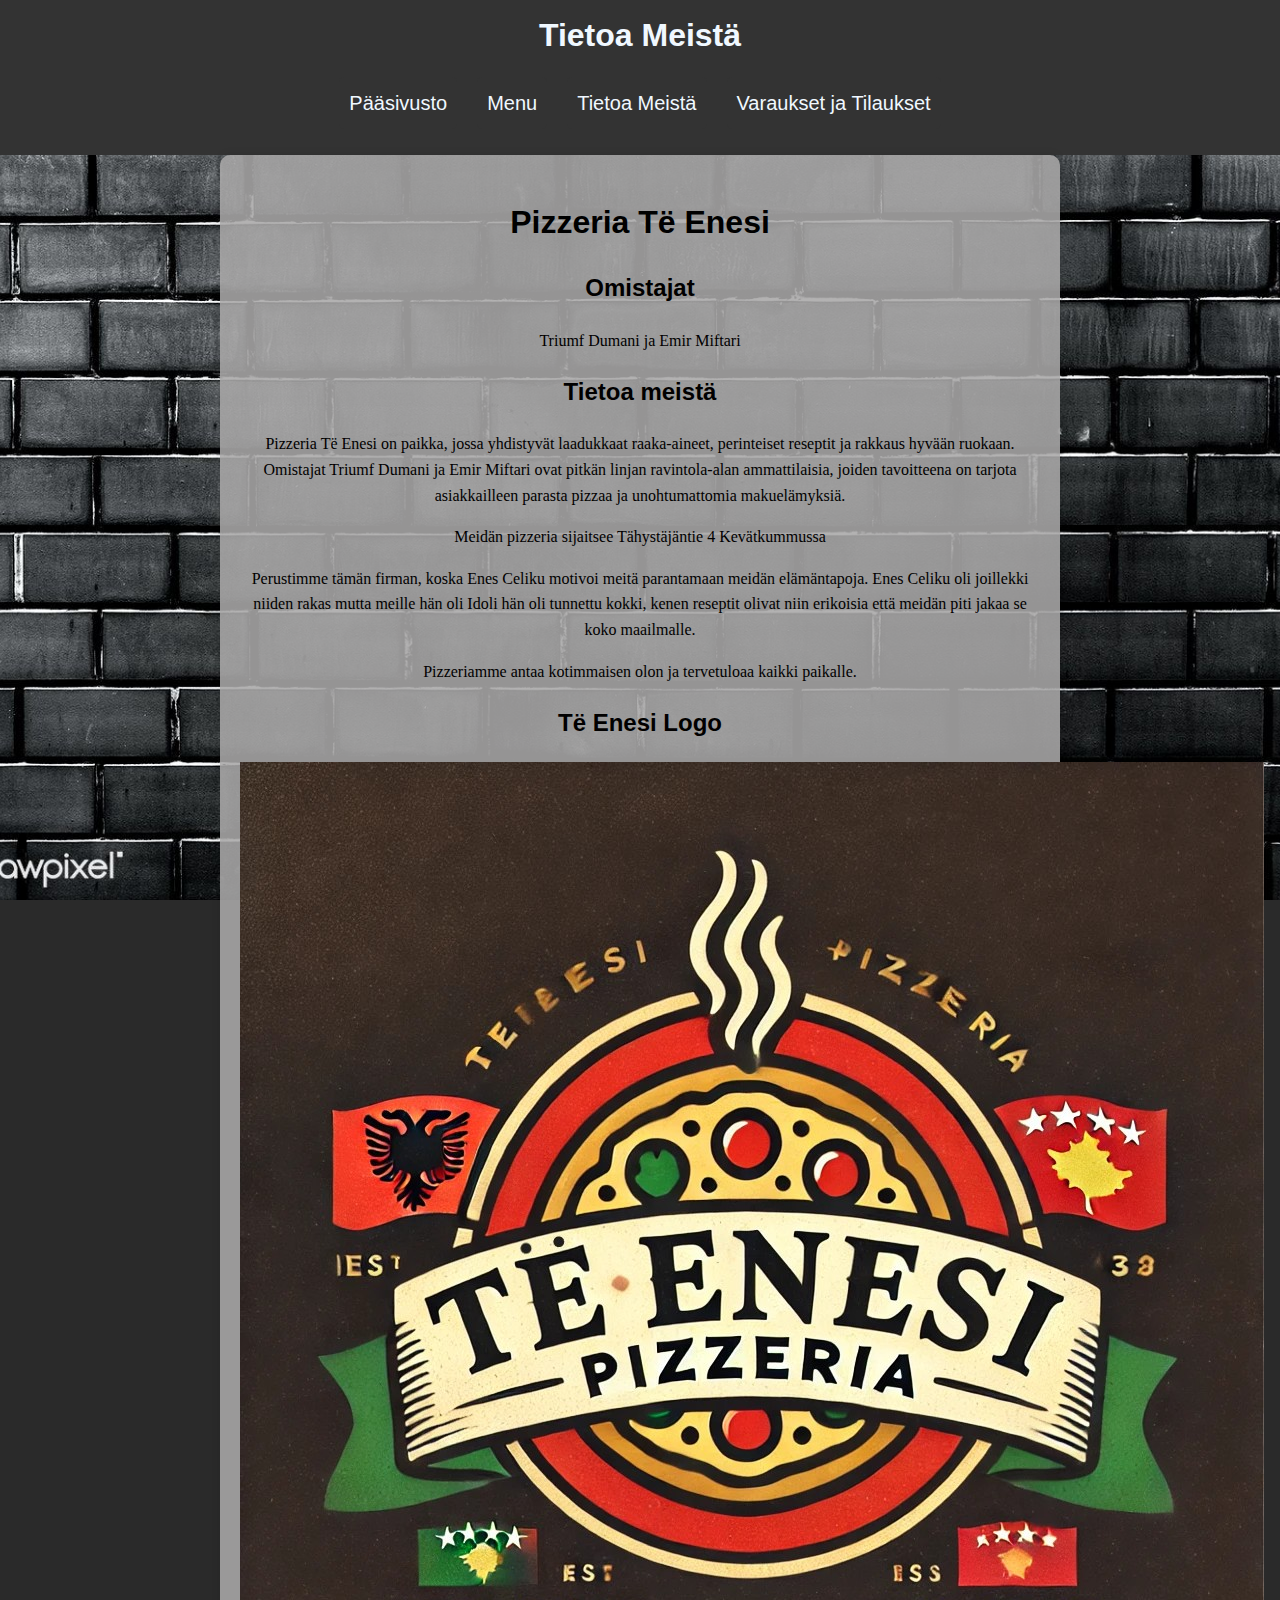
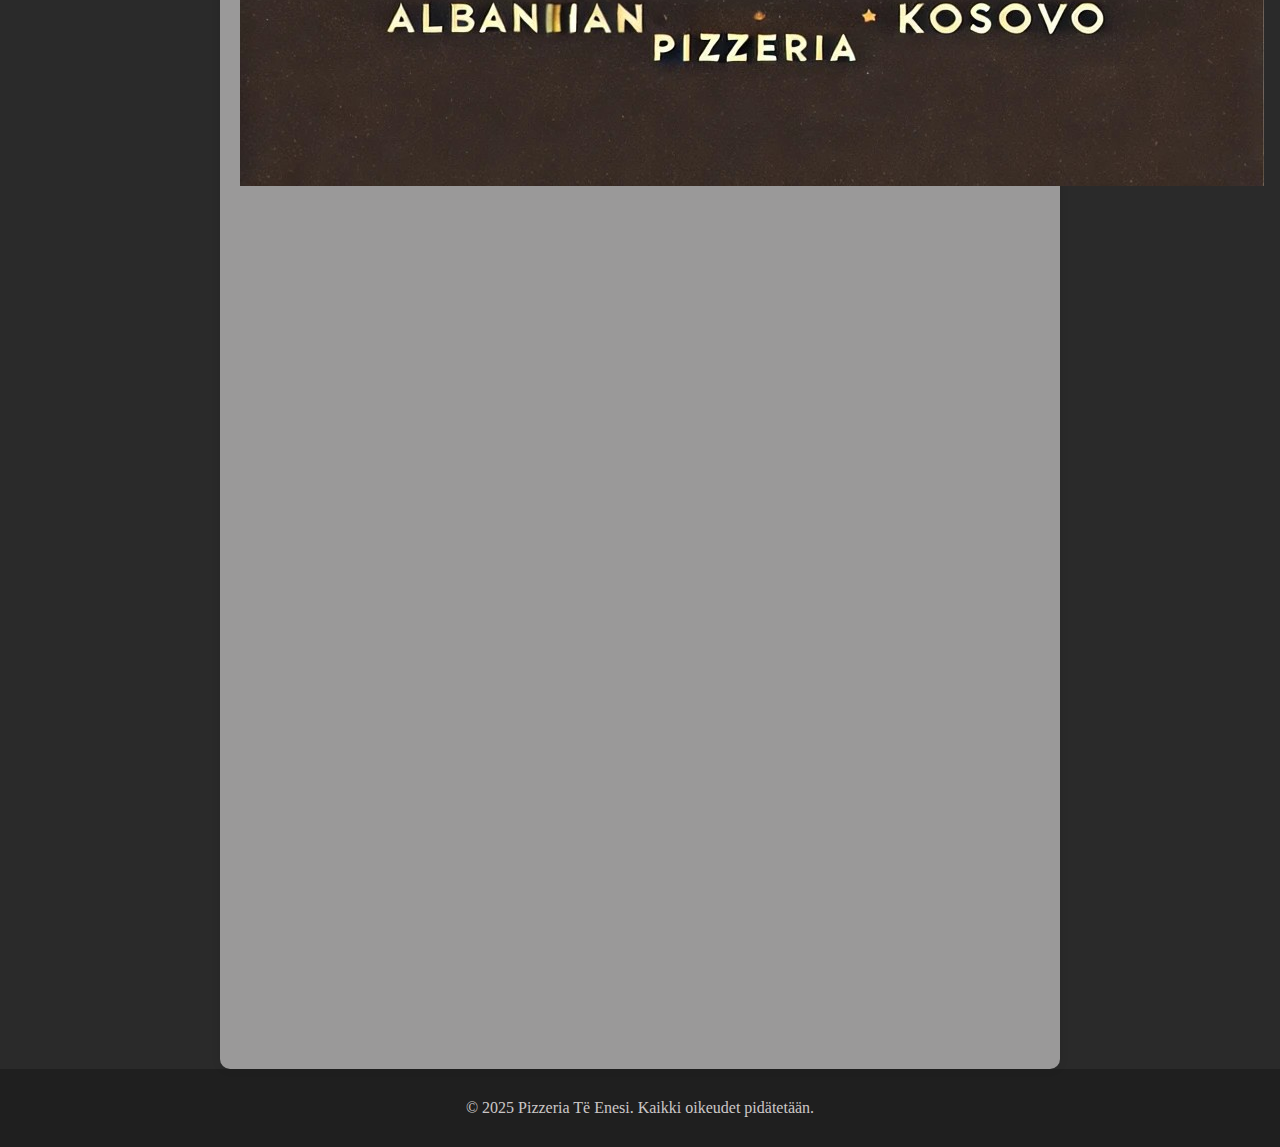
<file: Meistä.html>
<!DOCTYPE html>
<html lang="fi">
<head>
    <meta charset="UTF-8">
    <meta name="viewport" content="width=device-width, initial-scale=1.0">
    <link rel="stylesheet" href="Velin OF.css">
    <link rel="icon" type="image/png" href="Pizzeria.jpg">
    <style>
        .fade-in {
            opacity: 0;
            transform: translateY(30px);
            transition: opacity 0.8s ease-out, transform 0.8s ease-out;
        }
        
        .fade-in.show {
            opacity: 1;
            transform: translateY(0);
        }

        /* Mobile responsive styles */
        @media only screen and (max-width: 768px) {
            header {
                padding: 15px 10px;
            }
            
            header h1 {
                font-size: 1.8rem;
                text-align: center;
            }
            
            nav ul {
                flex-direction: column;
                align-items: center;
                padding: 0;
            }
            
            nav ul li {
                margin: 5px 0;
                width: 100%;
                text-align: center;
            }
            
            nav ul li a {
                display: block;
                padding: 10px;
                background: rgba(0,0,0,0.1);
                border-radius: 5px;
            }
            
            .container {
                padding: 10px;
            }
            
            .content-section {
                margin-bottom: 25px;
                padding: 15px;
                background: rgba(255,255,255,0.05);
                border-radius: 8px;
            }
            
            .content-section h1 {
                font-size: 1.6rem;
            }
            
            .content-section h2 {
                font-size: 1.4rem;
            }
            
            .image-container img {
                max-width: 100%;
                height: auto;
            }
            
            .map-container iframe {
                width: 100%;
                height: 300px;
            }
            
            .info-box {
                padding: 10px;
            }
            
            footer {
                padding: 15px;
                text-align: center;
            }
        }

        /* Smaller mobile devices */
        @media only screen and (max-width: 480px) {
            header h1 {
                font-size: 1.5rem;
            }
            
            .content-section h1 {
                font-size: 1.4rem;
            }
            
            .content-section h2 {
                font-size: 1.2rem;
            }
            
            .content-section p {
                font-size: 0.9rem;
            }
            
            .map-container iframe {
                height: 250px;
            }
        }
    </style>
    <title>Pizzeria Të Enesi – Tietoa Meistä</title>
</head>
<body>
    <header>
        <h1>Tietoa Meistä</h1>
        <nav>
            <ul>
                <li><a href="Index.html">Pääsivusto</a></li>
                <li><a href="Menu.html">Menu</a></li>
                <li><a href="Meistä.html">Tietoa Meistä</a></li>
                <li><a href="Varaukset.html">Varaukset ja Tilaukset</a></li>
            </ul>
        </nav>
    </header>

    <div class="container">
        <div class="content-section fade-in">
            <h1>Pizzeria Të Enesi</h1>
            <h2>Omistajat</h2>
            <p>Triumf Dumani ja Emir Miftari</p>
        </div>

        <div class="content-section fade-in">
            <h2>Tietoa meistä</h2>
            <p>Pizzeria Të Enesi on paikka, jossa yhdistyvät laadukkaat raaka-aineet, perinteiset reseptit ja rakkaus hyvään ruokaan. Omistajat Triumf Dumani ja Emir Miftari ovat pitkän linjan ravintola-alan ammattilaisia, joiden tavoitteena on tarjota asiakkailleen parasta pizzaa ja unohtumattomia makuelämyksiä.</p>
            <p>Meidän pizzeria sijaitsee Tähystäjäntie 4 Kevätkummussa</p>
            <p>Perustimme tämän firman, koska Enes Celiku motivoi meitä parantamaan meidän elämäntapoja. Enes Celiku oli joillekki niiden rakas mutta meille hän oli Idoli hän oli tunnettu kokki, kenen reseptit olivat niin erikoisia että meidän piti jakaa se koko maailmalle.</p>
            <p>Pizzeriamme antaa kotimmaisen olon ja tervetuloaa kaikki paikalle.</p>
        </div>

        <div class="content-section image-container fade-in">
            <h2>Të Enesi Logo</h2>
            <img src="Te-Enesi logo.jpg" alt="Të-Enesi Logo">
        </div>

        <div class="content-section map-container fade-in">
            <h2>Löydä meidät</h2>
            <iframe src="https://www.google.com/maps/embed?pb=!1m18!1m12!1m3!1d1971.1800680791298!2d25.699687877063486!3d60.39270367514671!2m3!1f0!2f0!3f0!3m2!1i1024!2i768!4f13.1!3m3!1m2!1s0x4691f4380bff5a65%3A0x1d62d6dfed77b384!2zVMOkaHlzdMOkasOkbnRpZSA0LCAwNjE1MCBQb3J2b28!5e0!3m2!1sfi!2sfi!4v1742896767654!5m2!1sfi!2sfi" width="1150" height="450" style="border:0;" allowfullscreen="" loading="lazy" referrerpolicy="no-referrer-when-downgrade"></iframe>
        </div>

        <div class="content-section fade-in">
            <h2>Aukioloajat</h2>
            <div class="info-box">
                <p><strong>Arkipäivisin:</strong> 10:00 - 21:00</p>
                <p><strong>Viikonloppuisin:</strong> 10:00 - 22:00</p>
            </div>
        </div>

        <div class="content-section fade-in">
            <h2>Yhteistiedot</h2>
            <div class="info-box">
                <p><strong>Sähköposti:</strong> <a href="mailto:ufidumani@gmail.com">ufidumani@gmail.com</a></p>
                <p><strong>Puhelin:</strong> <a href="tel:+358 45 667 9788">+358 45 667 9788</a></p>
            </div>
        </div>
    </div>

    <footer>
        <p>&copy; 2025 Pizzeria Të Enesi. Kaikki oikeudet pidätetään.</p>
    </footer>

    <script>
        document.addEventListener('DOMContentLoaded', function() {
            const fadeElements = document.querySelectorAll('.fade-in');
            
            const observer = new IntersectionObserver((entries) => {
                entries.forEach(entry => {
                    if (entry.isIntersecting) {
                        entry.target.classList.add('show');
                    }
                });
            }, {
                threshold: 0.1
            });

            fadeElements.forEach(element => {
                observer.observe(element);
            });
        });
    </script>
</body>
</html>
</file>
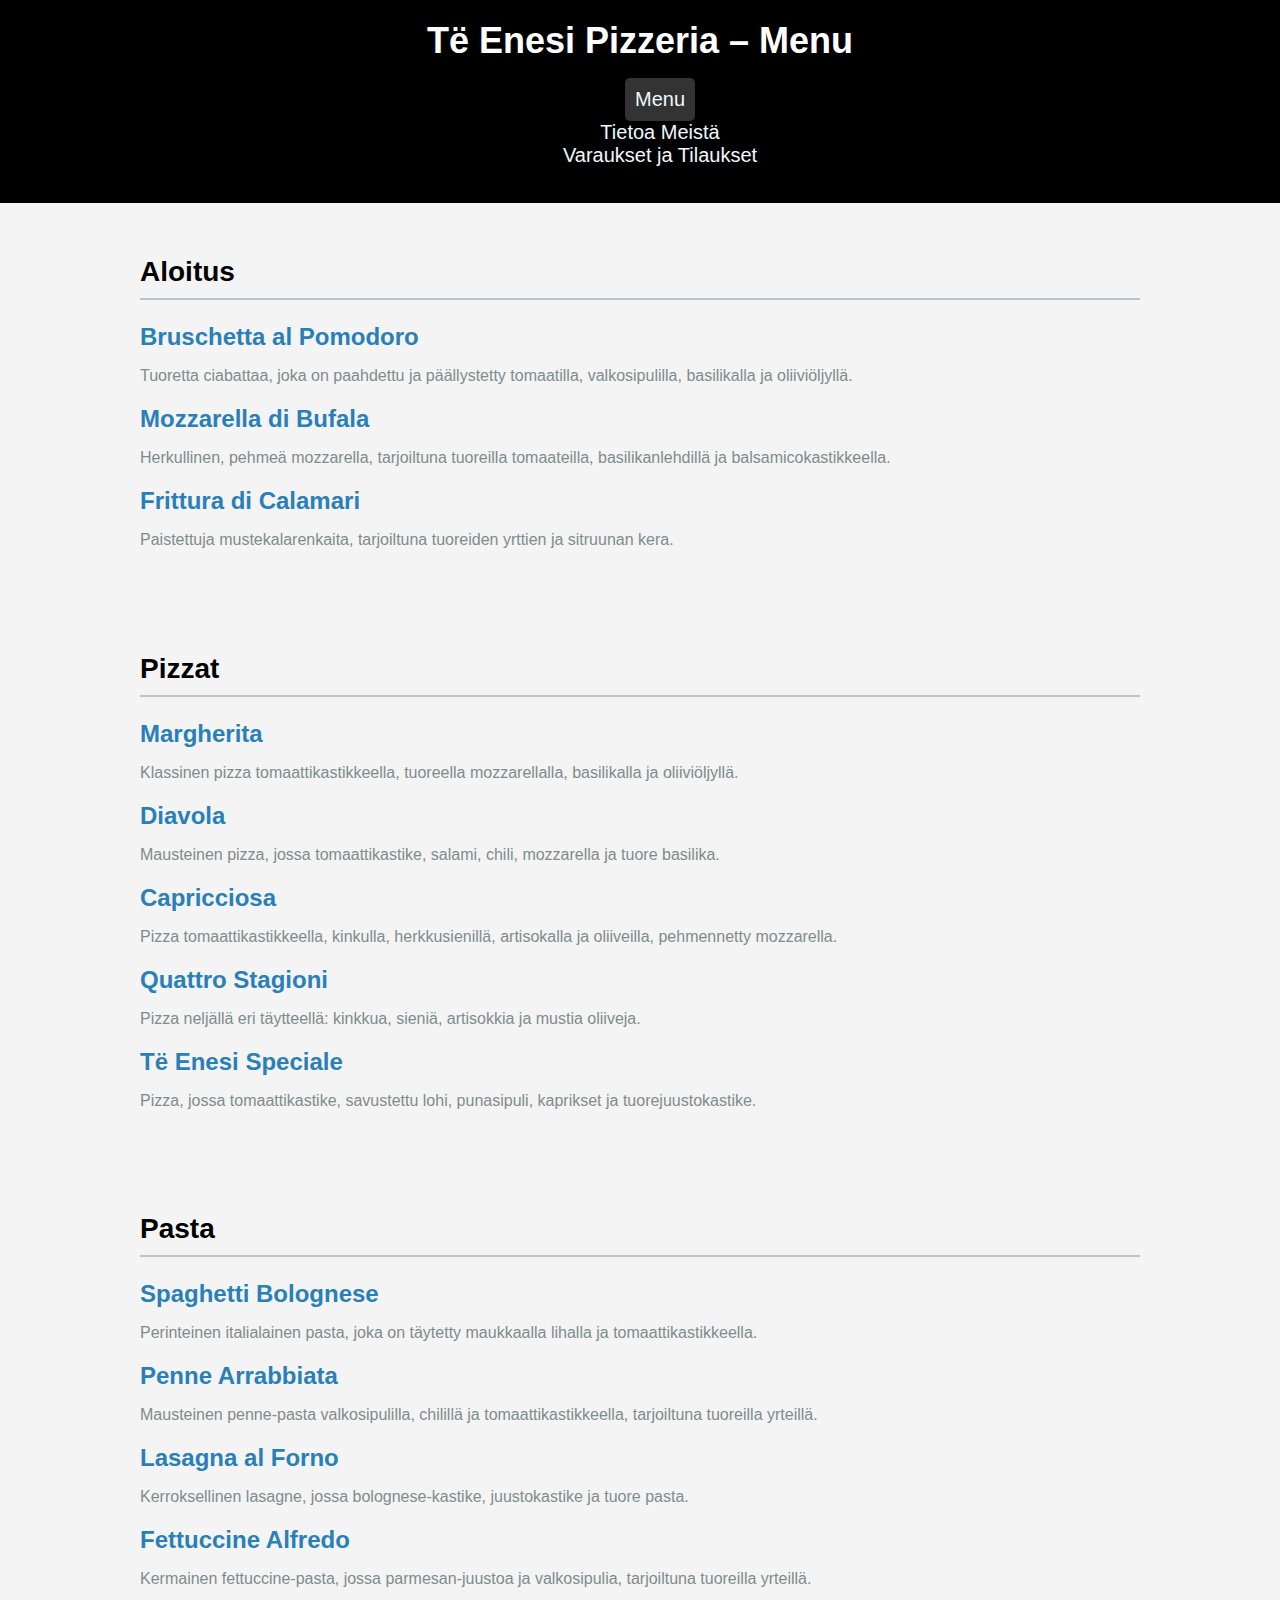
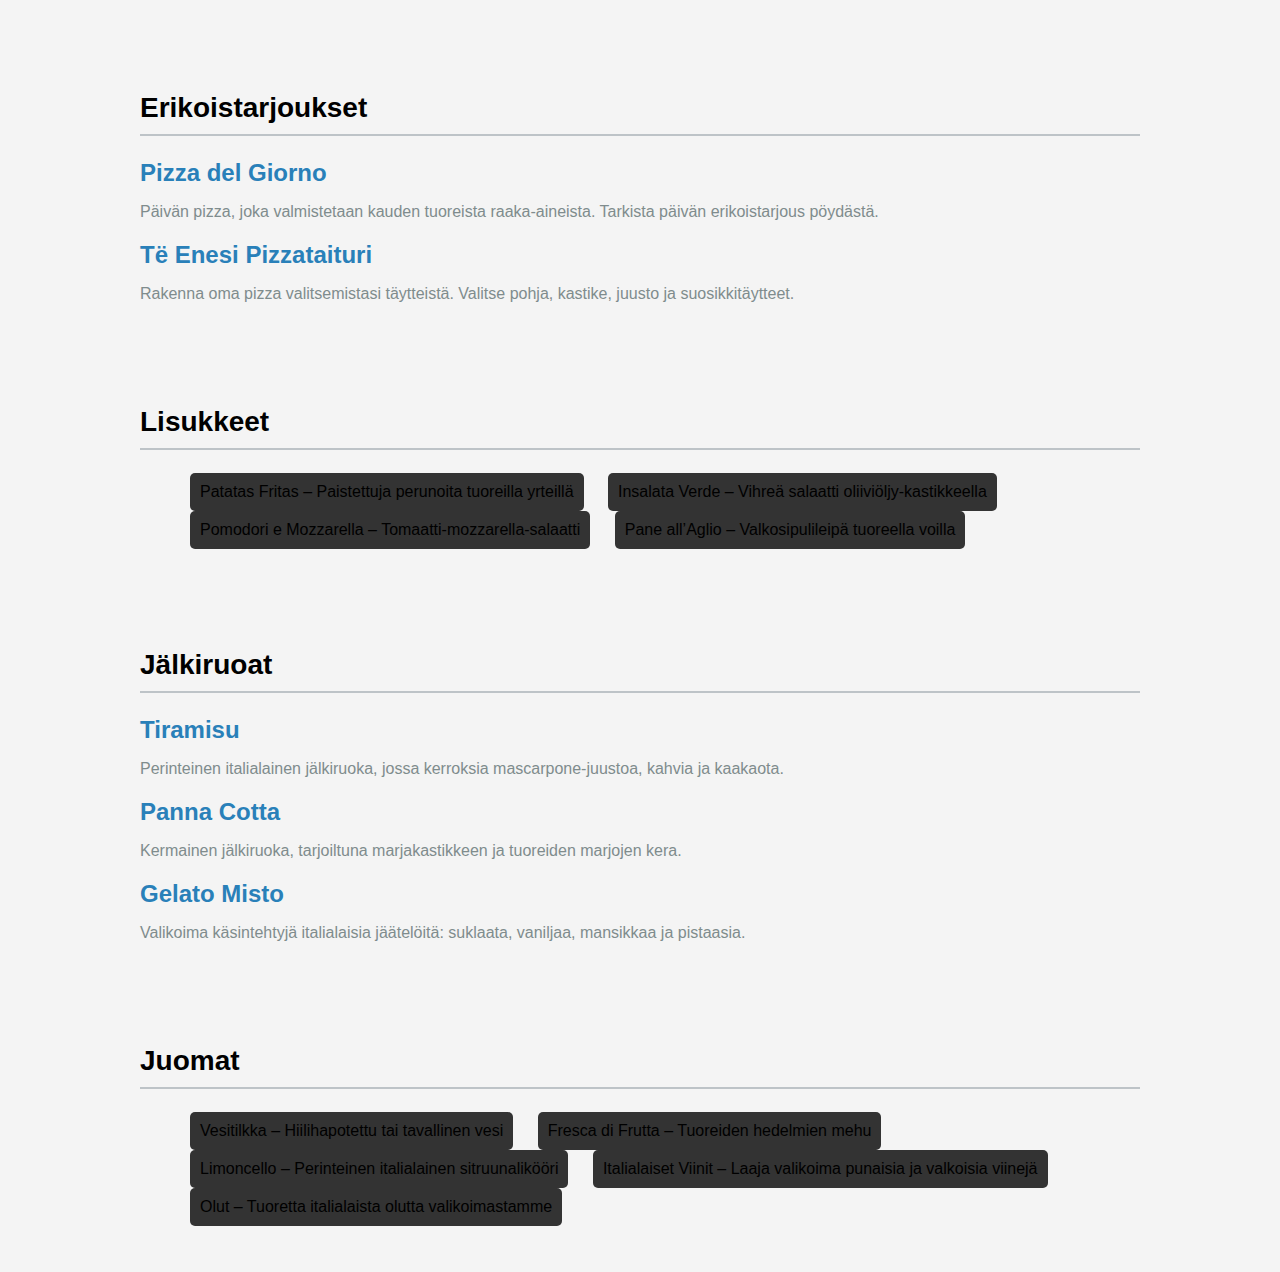
<file: Menu.html>
<!DOCTYPE html>
<html lang="fi">
<head>
    
    <meta charset="UTF-8">
    <meta name="viewport" content="width=device-width, initial-scale=1.0">
    <title>Të Enesi Pizzeria – Menu</title>
    <link rel="stylesheet" href="Menu.css">
    
</head>
<body>
   
            
<header>
    
    <h1>Të Enesi Pizzeria – Menu</h1>
     <ul>
        <center><li><a href="Menu.html">Menu</a></li></center>
        <center>  <a href="Meistä.html">Tietoa Meistä</a></li></center>    
        <center> <a href="Maksu/Varaukset.html">Varaukset ja Tilaukset</a></li></center>
            </ul>
</header>

<div class="menu-section">
    <h2>Aloitus</h2>
    <div class="dish">
        <h3>Bruschetta al Pomodoro</h3>
        <p>Tuoretta ciabattaa, joka on paahdettu ja päällystetty tomaatilla, valkosipulilla, basilikalla ja oliiviöljyllä.</p>
    </div>
    <div class="dish">
        <h3>Mozzarella di Bufala</h3>
        <p>Herkullinen, pehmeä mozzarella, tarjoiltuna tuoreilla tomaateilla, basilikanlehdillä ja balsamicokastikkeella.</p>
    </div>
    <div class="dish">
        <h3>Frittura di Calamari</h3>
        <p>Paistettuja mustekalarenkaita, tarjoiltuna tuoreiden yrttien ja sitruunan kera.</p>
    </div>
</div>

<div class="menu-section">
    <h2>Pizzat</h2>
    <div class="dish">
        <h3>Margherita</h3>
        <p>Klassinen pizza tomaattikastikkeella, tuoreella mozzarellalla, basilikalla ja oliiviöljyllä.</p>
    </div>
    <div class="dish">
        <h3>Diavola</h3>
        <p>Mausteinen pizza, jossa tomaattikastike, salami, chili, mozzarella ja tuore basilika.</p>
    </div>
    <div class="dish">
        <h3>Capricciosa</h3>
        <p>Pizza tomaattikastikkeella, kinkulla, herkkusienillä, artisokalla ja oliiveilla, pehmennetty mozzarella.</p>
    </div>
    <div class="dish">
        <h3>Quattro Stagioni</h3>
        <p>Pizza neljällä eri täytteellä: kinkkua, sieniä, artisokkia ja mustia oliiveja.</p>
    </div>
    <div class="dish">
        <h3>Të Enesi Speciale</h3>
        <p>Pizza, jossa tomaattikastike, savustettu lohi, punasipuli, kaprikset ja tuorejuustokastike.</p>
    </div>
</div>

<div class="menu-section">
    <h2>Pasta</h2>
    <div class="dish">
        <h3>Spaghetti Bolognese</h3>
        <p>Perinteinen italialainen pasta, joka on täytetty maukkaalla lihalla ja tomaattikastikkeella.</p>
    </div>
    <div class="dish">
        <h3>Penne Arrabbiata</h3>
        <p>Mausteinen penne-pasta valkosipulilla, chilillä ja tomaattikastikkeella, tarjoiltuna tuoreilla yrteillä.</p>
    </div>
    <div class="dish">
        <h3>Lasagna al Forno</h3>
        <p>Kerroksellinen lasagne, jossa bolognese-kastike, juustokastike ja tuore pasta.</p>
    </div>
    <div class="dish">
        <h3>Fettuccine Alfredo</h3>
        <p>Kermainen fettuccine-pasta, jossa parmesan-juustoa ja valkosipulia, tarjoiltuna tuoreilla yrteillä.</p>
    </div>
</div>

<div class="menu-section">
    <h2>Erikoistarjoukset</h2>
    <div class="dish">
        <h3>Pizza del Giorno</h3>
        <p>Päivän pizza, joka valmistetaan kauden tuoreista raaka-aineista. Tarkista päivän erikoistarjous pöydästä.</p>
    </div>
    <div class="dish">
        <h3>Të Enesi Pizzataituri</h3>
        <p>Rakenna oma pizza valitsemistasi täytteistä. Valitse pohja, kastike, juusto ja suosikkitäytteet.</p>
    </div>
</div>

<div class="menu-section">
    <h2>Lisukkeet</h2>
    <ul>
        <li>Patatas Fritas – Paistettuja perunoita tuoreilla yrteillä</li>
        <li>Insalata Verde – Vihreä salaatti oliiviöljy-kastikkeella</li>
        <li>Pomodori e Mozzarella – Tomaatti-mozzarella-salaatti</li>
        <li>Pane all’Aglio – Valkosipulileipä tuoreella voilla</li>
    </ul>
</div>

<div class="menu-section">
    <h2>Jälkiruoat</h2>
    <div class="dish">
        <h3>Tiramisu</h3>
        <p>Perinteinen italialainen jälkiruoka, jossa kerroksia mascarpone-juustoa, kahvia ja kaakaota.</p>
    </div>
    <div class="dish">
        <h3>Panna Cotta</h3>
        <p>Kermainen jälkiruoka, tarjoiltuna marjakastikkeen ja tuoreiden marjojen kera.</p>
    </div>
    <div class="dish">
        <h3>Gelato Misto</h3>
        <p>Valikoima käsintehtyjä italialaisia jäätelöitä: suklaata, vaniljaa, mansikkaa ja pistaasia.</p>
    </div>
</div>

<div class="menu-section">
    <h2>Juomat</h2>
    <ul>
        <li>Vesitilkka – Hiilihapotettu tai tavallinen vesi</li>
        <li>Fresca di Frutta – Tuoreiden hedelmien mehu</li>
        <li>Limoncello – Perinteinen italialainen sitruunalikööri</li>
        <li>Italialaiset Viinit – Laaja valikoima punaisia ja valkoisia viinejä</li>
        <li>Olut – Tuoretta italialaista olutta valikoimastamme</li>
    </ul>
</div>


<footer>

</footer>


</body>
</html>
</file>
<file: Velin OF.css>
body { 
    font-family: Arial, sans-serif; 
    line-height: 1.6; 
    margin: 0; 
    padding: 0; 
    background-color: #0c0c0ce0; 
    text-align: center;
    background-image: url('Brick background.jpg');
    background-size: cover;  /* Ensures the image covers the entire page */
    background-position: center;
    background-repeat: no-repeat; /* Prevents tiling */
    background-attachment: fixed; /* Keeps the background static while scrolling */
    color: #333; /* Ensures text is readable on a dark background */
    background-image: url('Brick backgorund.jpg');

}   
header {

    background-color:#333333 ;  
   color: rgb(236, 226, 226);
   padding: 10px;
}

header h1 {
   margin: 0;
}



.container { 
    max-width: 800px; 
    margin: auto; 
    padding: 20px; 
    background: rgba(169, 168, 168, 0.884); 
    box-shadow: 0 0 10px rgba(0, 0, 0, 0.1);
    border-radius: 10px;
    h1 {color: #000000;}
}
h1 {color:aliceblue}
h2 { color: #010000; }
ul {
    list-style: none;
    padding: 0;
    display: flex; /* This makes the list items flex items */
    justify-content: center; /* This centers the list items horizontally */
}

ul li {
    background: #333333;
    margin: 0 10px; /* Adjust the margin to control spacing between items */
    padding: 10px;
    border-radius: 5px;
    display: inline-block; /* This makes the list items inline */
}
a {
    font-style: normal;
    font-size: 20px;
    color: aliceblue;
    text-decoration: none; /* Optional: Removes underline from links */
}
p {color: #010000; font-family:'Times New Roman', Times, serif;}
footer {
    background-color:#1a1a1ab0;
    color: rgba(255, 255, 255, 0.779);
    text-align: center;
    padding: 10px 0;
    margin-top: auto; /* Ensures footer stays at the bottom */
    position-anchor:  bottom;
    p {color: #e9e4e4dd; font-family:'Times New Roman', Times, serif;}

}
</file>
<file: Menu.css>
body {
    font-family: Arial, sans-serif;
    background-color: #f4f4f4;
    margin: 0;
    padding: 0;
    color: #333;
}

header {
    background-color: #000000;
    color: white;
    text-align: center;
    padding: 20px 0;
}

h1 {
    margin: 0;
    font-size: 36px;
}

.menu-section {
    padding: 30px;
    max-width: 1000px;
    margin: 0 auto;
    color: rgb(0, 0, 0);

}

h2 {
    color: #000000;
    font-size: 28px;
    border-bottom: 2px solid #BDC3C7;
    padding-bottom: 10px;
}

.dish {
    margin-bottom: 20px;
}

.dish h3 {
    margin: 0;
    font-size: 24px;
    color: #2980B9;
}

.dish p {
    font-size: 16px;
    color: #7F8C8D;
}

.dish ul {
    list-style-type: none;
    padding: 0;
}

.dish li {
    font-size: 16px;
    color: #34495E;
}
ul li {
    background: #333333;
    margin: 0 10px; 
    padding: 10px;
    border-radius: 5px;
    display: inline-block; 
}
a {
    font-style: normal;
    font-size: 20px;
    color: aliceblue;
    text-decoration: none; 
}
</file>
